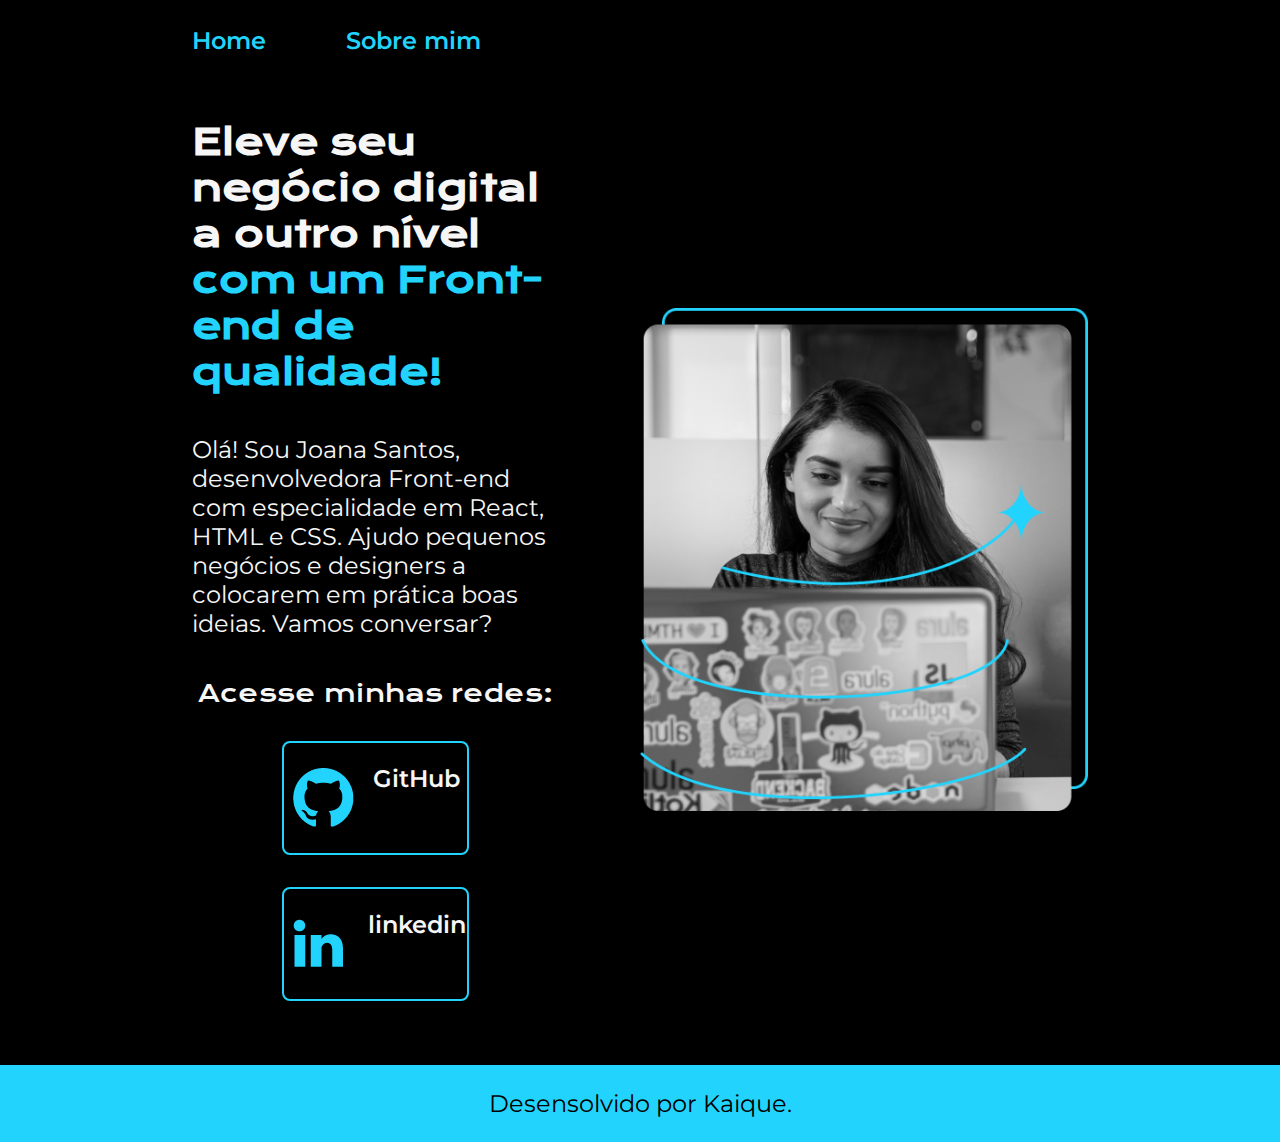
<file: index.html>
<!DOCTYPE html>
<html lang="pt-br">
<head>
    <meta charset="UTF-8">
    <meta http-equiv="X-UA-Compatible" content="IE=edge">
    <meta name="viewport" content="width=device-width, initial-scale=1.0">
    <title>Portfolio</title>
    <link rel="stylesheet" href="./styles/style.css">
</head>
<body>
    <header class="cabecalho">
        <nav class="cabecalho__menu">
            <a class="cabecalho__menu__link" href="index.html">Home</a>
            <a class="cabecalho__menu__link" href="about.html">Sobre mim</a>
        </nav>
    </header>
    <main class="apresentacao">
        <section class="apresentacao__conteudo">
            <h1 class="apresentacao__conteudo__titulo">Eleve seu negócio digital a outro nível <strong class="titulo-destaque">com um Front-end de qualidade!</strong></h1>
            <p class="apresentacao__conteudo__texto">Olá! Sou Joana Santos, desenvolvedora Front-end com especialidade em React, HTML e CSS. Ajudo pequenos negócios e designers a colocarem em prática boas ideias. Vamos conversar?</p>
        <div class="apresentacao__links">
            <h2 class="apresentacao__links__subtitulo">Acesse minhas redes:</h2>
            <a class="apresentacao__links__navegacao" href="https://gitHub.com/kaiquefur">
                <img src="./assets/github.png">
                GitHub
            </a>
            <a class="apresentacao__links__navegacao" href="https://www.linkedin.com/in/kleber-kaique-b642a8318/">
                <img src="./assets/linkedin.png.png">
                linkedin
            </a>
        </div>
      </section>
        <img class="apresentacao__imagem" src="./assets/Imagem.png" alt="Joana Santos programando"> 
    </main>
    <footer class="rodape">
        <p>Desensolvido por Kaique.</p>
    </footer>
</body>
</html>
</file>
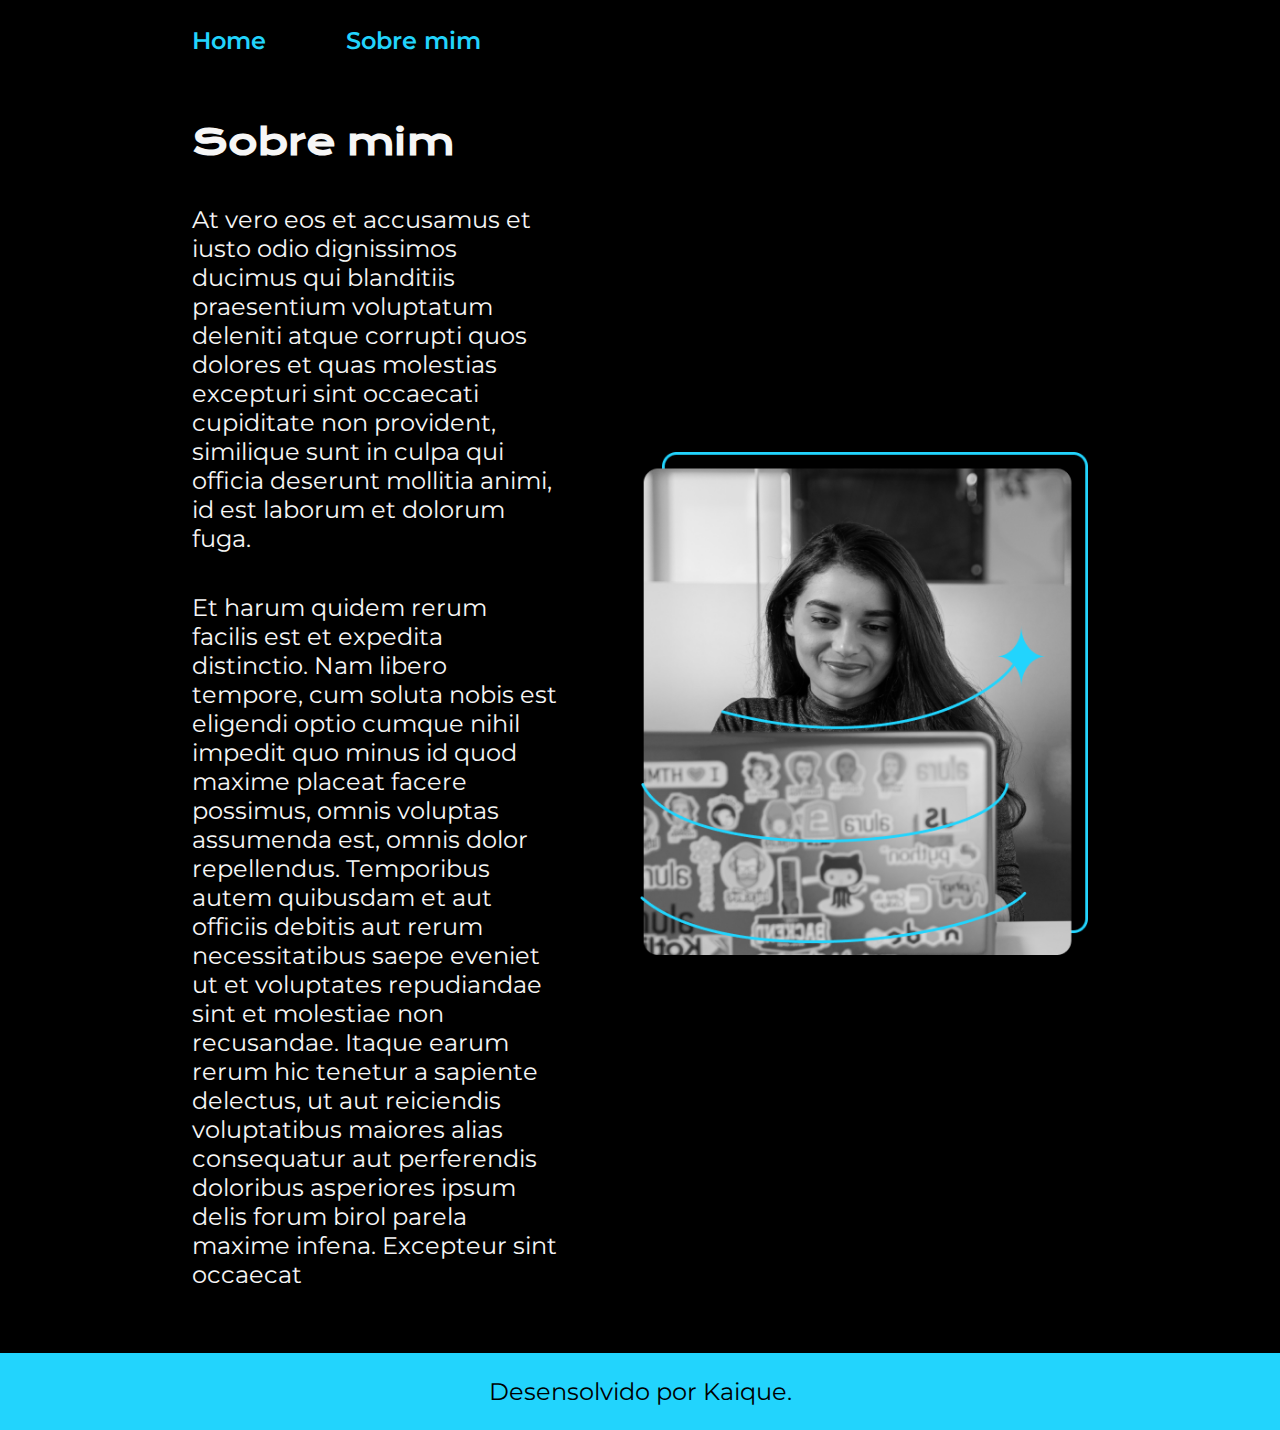
<file: about.html>
<!DOCTYPE html>
<html lang="pt-br">
<head>
    <meta charset="UTF-8">
    <meta name="viewport" content="width=device-width, initial-scale=1.0">
    <title>Sobre mim</title>
    <link rel="stylesheet" href="./styles/style.css">
</head>
<body>
    <header class="cabecalho">
        <nav class="cabecalho__menu">
            <a class="cabecalho__menu__link" href="index.html">Home</a>
            <a class="cabecalho__menu__link" href="about.html">Sobre mim</a>
        </nav>
    </header>

    <main class="apresentacao">
        <section class="apresentacao__conteudo">
            <h1 class="apresentacao__conteudo__titulo">Sobre mim</h1>
            <p class="apresentacao__conteudo__texto">At vero eos et accusamus et iusto odio dignissimos ducimus qui blanditiis praesentium voluptatum deleniti atque corrupti quos dolores et quas molestias excepturi sint occaecati cupiditate non provident, similique sunt in culpa qui officia deserunt mollitia animi, id est laborum et dolorum fuga.</p>
            <p class="apresentacao__conteudo__texto">Et harum quidem rerum facilis est et expedita distinctio. Nam libero tempore, cum soluta nobis est eligendi optio cumque nihil impedit quo minus id quod maxime placeat facere possimus, omnis voluptas assumenda est, omnis dolor repellendus. Temporibus autem quibusdam et aut officiis debitis aut rerum necessitatibus saepe eveniet ut et voluptates repudiandae sint et molestiae non recusandae. Itaque earum rerum hic tenetur a sapiente delectus, ut aut reiciendis voluptatibus maiores alias consequatur aut perferendis doloribus asperiores ipsum delis forum birol parela maxime infena. Excepteur sint occaecat</p>
        </section>
        <img class="apresentacao__imagem" src="./assets/Imagem.png" alt="Joana Santos programando"> 
    </main>

    <footer class="rodape">
        <p>Desensolvido por Kaique.</p>
    </footer>

</body>
</html>
</file>
<file: styles/style.css>
@import url('https://fonts.googleapis.com/css2?family=Krona+One&family=Montserrat:wght@400;600&display=swap');

:root {
    --cor-primaria: #000000;
    --cor-secundaria: #F6F6F6;
    --cor-terciaria: #22D4FD;  
    --cor-hover: #272727;

    --fonte-primaria: "Krona One", sans-serif;
    --fonte-secundaria: "Montserrat", sans-serif; 
}

* {
    margin: 0;
    padding: 0;
}

body {
    box-sizing: border-box;
    background-color: var(--cor-primaria);
    color: var(--cor-secundaria);
}

.cabecalho {
    padding: 2% 0% 0% 15%;
}

.cabecalho__menu {
    display: flex;
    gap: 80px;
}

.cabecalho__menu__link {
    font-family: var(--fonte-secundaria);
    font-size: 1.5rem;
    font-weight: 600;
    color: var(--cor-terciaria);
    text-decoration: none;
}

.apresentacao {
    padding: 5% 15%;
    display: flex;
    align-items: center;
    justify-content: space-between;
    gap: 82px;
}

.apresentacao__conteudo {
    width: 50%;
    display: flex;
    flex-direction: column;
    gap: 40px;
}

.apresentacao__conteudo__titulo {
    font-size: 2.25rem;
    font-family: var(--fonte-primaria);
}

.titulo-destaque {
    color: var(--cor-terciaria)
}

.apresentacao__conteudo__texto {
    font-size: 1.5rem;
    font-family: var(--fonte-secundaria);
}

.apresentacao__links {
    display: flex;
    flex-direction: column;
    justify-content: space-between;
    align-items: center;
    gap: 32px;
}

.apresentacao__links__subtitulo {
    font-family: var(--fonte-primaria);
    font-weight: 400;
    font-size: 1.5rem;
}

.apresentacao__links__navegacao {
    display:flex;
    justify-content: center;
    gap: 16px;
    border: 2px solid var(--cor-terciaria);
    width: 50%;
    text-align: center;
    border-radius: 8px;
    font-size: 1.5rem;
    font-weight: 600;
    padding: 21.5px 0;
    text-decoration: none;
    color: #F6F6F6;
    font-family: var(--fonte-secundaria);
}

.apresentacao__links__link:houver {
    background-color: var(--cor-hover);
}

.apresentacao__imagem {
    width: 50%;
}

.rodape {
    padding: 24px;
    color: var(--cor-primaria);
    background-color: var(--cor-terciaria);
    text-align: center;
    font-family: var(--fonte-secundaria);
    font-size: 1.5rem;
    font-weight: 400;
}

@media (max-width: 1200px) {
    .cabecalho {
        padding: 10%;
    }

    .cabecalho__menu {
        justify-content: center;
    }

    .apresentacao {
        flex-direction: column-reverse;
        padding: 5%;
    }

    .apresentacao__conteudo {
        width: auto;
    }

}
</file>
